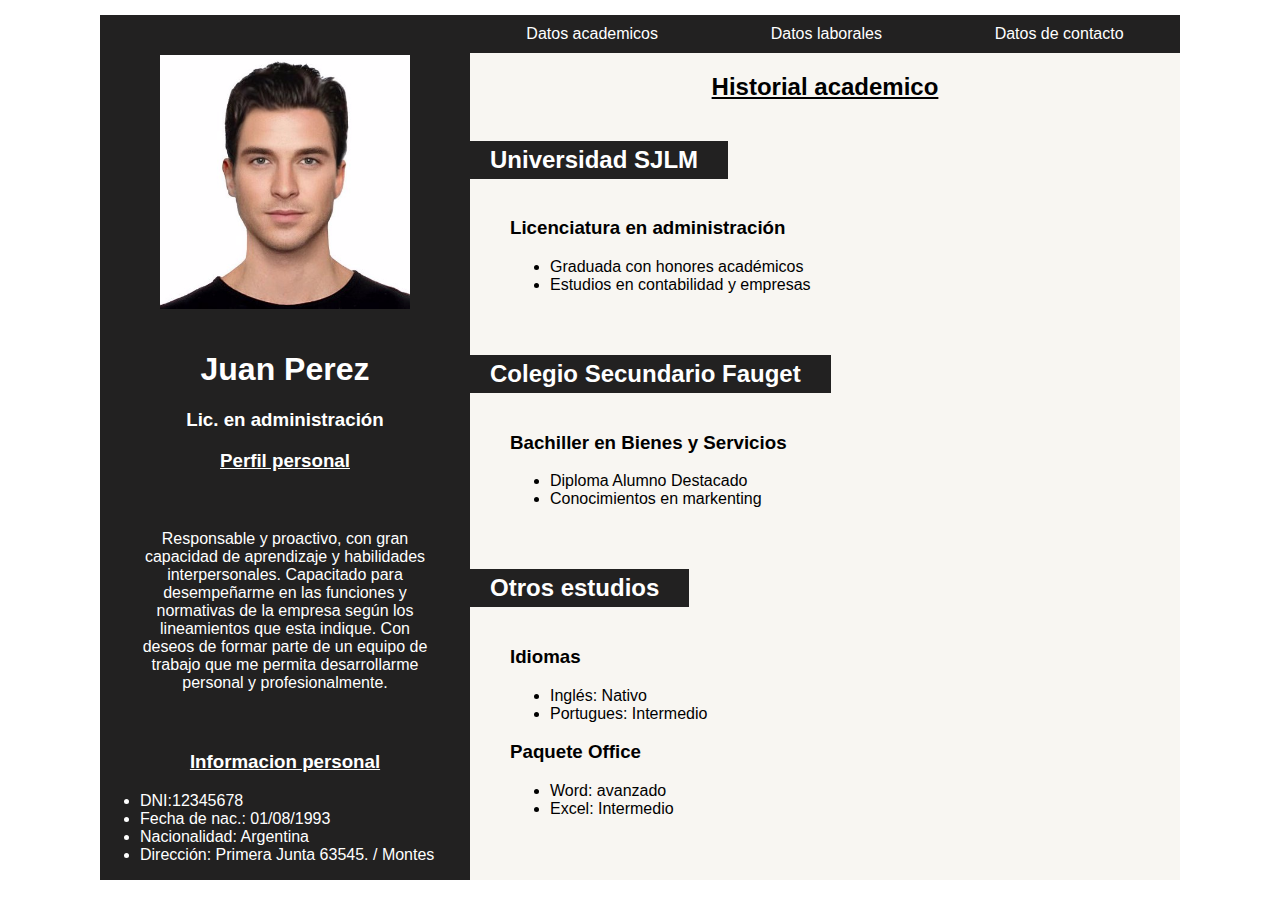
<file: index.html>
<!DOCTYPE html>
<html lang="es">
<head>
    <meta charset="UTF-8">
    <meta http-equiv="X-UA-Compatible" content="IE=edge">
    <meta name="viewport" content="width=device-width, initial-scale=1.0">
    <!--Archivo de estilos CCS-->
    <link rel="stylesheet" href="estilos_Curriculum.CSS">
    
    <!--Fuentes de Google awesone-->
    <link rel="preconnect" href="https://fonts.googleapis.com">
    
    <!--Fuentes de Google fonts-->
    <link rel="preconnect" href="https://fonts.gstatic.com" crossorigin>
    <link href="https://fonts.googleapis.com/css2?family=Montserrat&family=Rowdies&display=swap" rel="stylesheet">
    <title>Curriculum Vitae</title>
</head>
<body>

    <header></header>
    
    <main id="contenedor">

        <!--Seccion de informacion personal y presentacion-->
        <section id="datos-personales">
            <div class="info-perfil">
                <img class="centrado"src="rostro.jpg" alt="" width="250px">
                <h1>Juan Perez</h1>
                <h3>Lic. en administración</h3>
            </div>
        

            <div class="info-perfil">
                <h3><u>Perfil personal</u></h3>
                   <p>Responsable y proactivo, con gran capacidad de aprendizaje y habilidades interpersonales.
                      Capacitado para desempeñarme en las funciones y normativas de la empresa según los lineamientos que esta indique.
                      Con deseos de formar parte de un equipo de trabajo que me permita desarrollarme personal y profesionalmente.</p>
            </div>
            
            <div class="info-perfil">
                <h3><u>Informacion personal</u></h3>
                <ul>
                    <li>DNI:12345678</li>
                    <li>Fecha de nac.: 01/08/1993</li>
                    <li>Nacionalidad: Argentina</li>
                    <li>Dirección: Primera Junta 63545. / Montes</li>
                </ul>
            </div>
        </section>
        
        <!--Seccion de informacion academica-->
        <section id="academico-laboral-contacto">
            
            <!--Barra superior--> 
            <Nav>
                <a id="navinformacion" href="index.html">Datos academicos</a>
                <a id="navinformacion" href="curriculumLaboral.html">Datos laborales</a>
                <a id="navinformacion" href="curriculumDatos.html">Datos de contacto</a>
                
            </Nav>
            
            <h2><u>Historial academico</u></h2>
            
            <div class="tareas">
                <h2 id="titulo">Universidad SJLM</h2>

                <div id="experiencia">
                    <h3>Licenciatura en administración</h3>
                    <ul>
                        <li>Graduada con honores académicos </li>
                        <li>Estudios en contabilidad y empresas</li>
                    </ul>
                </div>
            </div>
            <div class="tareas">
                <h2 id="titulo">Colegio Secundario Fauget</h2>
                
                <div id="experiencia">
                    <h3>Bachiller en Bienes y Servicios</h3>
                    <ul>
                        <li>Diploma Alumno Destacado</li>
                        <li>Conocimientos en markenting</li>
                    </ul>
                </div>
            </div>
            <div class="tareas">
                <h2 id="titulo">Otros estudios</h2>
                
                <div id="experiencia">
                    <h3>Idiomas</h3>
                    <ul>
                        <li>Inglés: Nativo</li>
                        <li>Portugues: Intermedio</li>
                    </ul>
                
                     <h3>Paquete Office</h3>
                    <div>
                        <ul>
                            <li>Word: avanzado </li>
                            <li>Excel: Intermedio</li>
                        </ul>
                    </div>
                </div>
        </section>
    </main>

    <footer></footer>

</body>
</html>
</file>
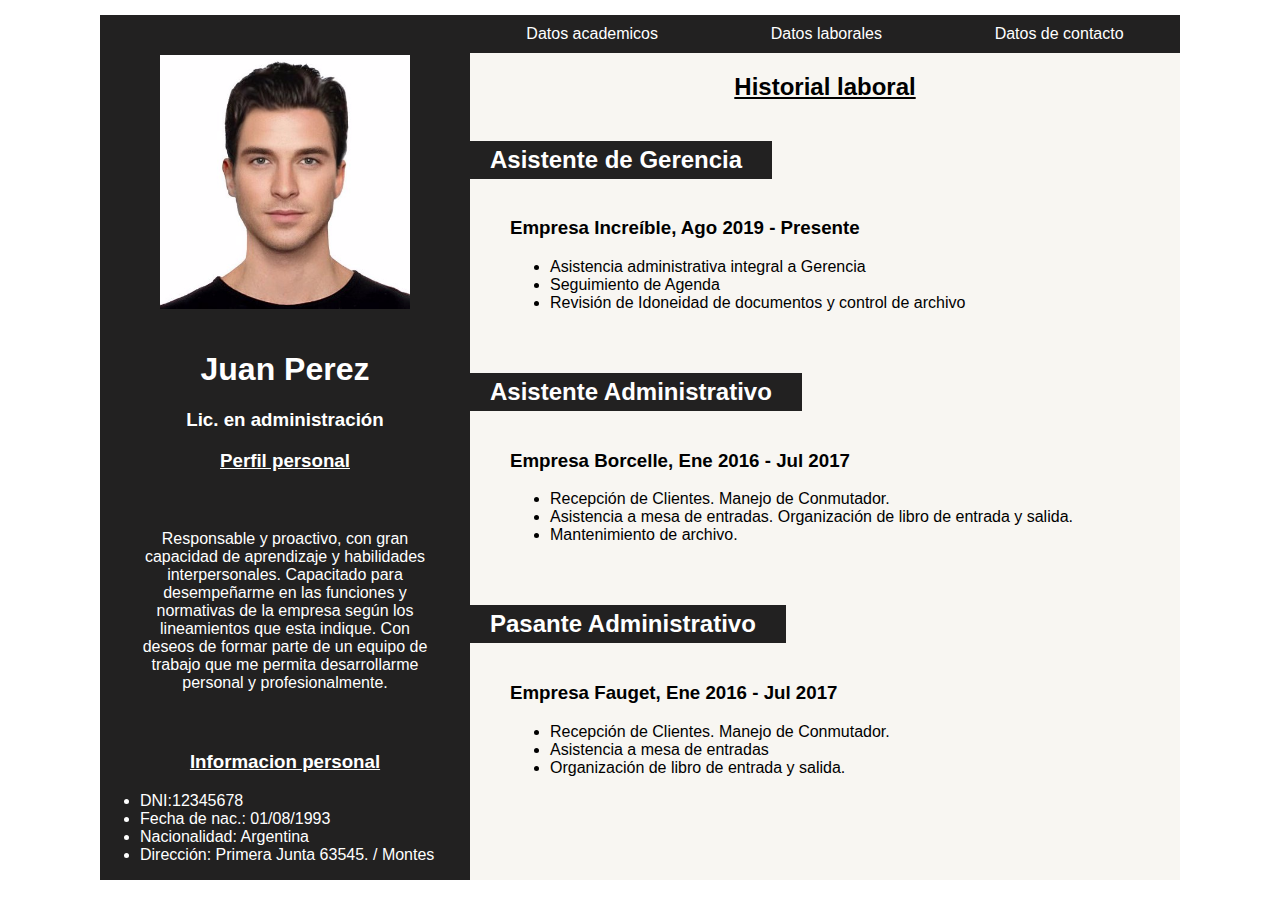
<file: curriculumLaboral.html>
<!DOCTYPE html>
<html lang="es">
<head>
    <meta charset="UTF-8">
    <meta http-equiv="X-UA-Compatible" content="IE=edge">
    <meta name="viewport" content="width=device-width, initial-scale=1.0">
    <!--Archivo de estilos CCS-->
    <link rel="stylesheet" href="estilos_Curriculum.CSS">
    
    <!--Fuentes de Google awesone-->
    <link rel="preconnect" href="https://fonts.googleapis.com">
    
    <!--Fuentes de Google fonts-->
    <link rel="preconnect" href="https://fonts.gstatic.com" crossorigin>
    <link href="https://fonts.googleapis.com/css2?family=Montserrat&family=Rowdies&display=swap" rel="stylesheet">
    <title>Curriculum Vitae</title>
</head>
<body>
    <header></header>
    
    <main id="contenedor">

        <!--Seccion de informacion personal y presentacion-->
        <section id="datos-personales">
            <div class="info-perfil">
                <img class="centrado"src="rostro.jpg" alt="" width="250px">
                <h1>Juan Perez</h1>
                <h3>Lic. en administración</h3>
            </div>

            <div class="info-perfil">
                <h3><u>Perfil personal</u></h3>
                <p>Responsable y proactivo, con gran capacidad de aprendizaje y habilidades interpersonales.
                Capacitado para desempeñarme en las funciones y normativas de la empresa según los lineamientos que esta indique.
                Con deseos de formar parte de un equipo de trabajo que me permita desarrollarme personal y profesionalmente.</p>
            </div>

            <div class="info-perfil">
                <h3><u>Informacion personal</u></h3>
                <ul>
                    <li>DNI:12345678</li>
                    <li>Fecha de nac.: 01/08/1993</li>
                    <li>Nacionalidad: Argentina</li>
                    <li>Dirección: Primera Junta 63545. / Montes</li>
                </ul>
            </div>
        </section>
        
        <!--Seccion de infromacion Laboral-->
        <section id="academico-laboral-contacto">
            <!--Barra superior--> 
            <Nav>
                <a id="navinformacion" href="index.html">Datos academicos</a>
                <a id="navinformacion" href="curriculumLaboral.html">Datos laborales</a>
                <a id="navinformacion" href="curriculumDatos.html">Datos de contacto</a>
                
            </Nav>
            
            <h2><u>Historial laboral</u></h2>

            <div class="tareas">
                <h2 id="titulo">Asistente de Gerencia</h2>

                <div id="experiencia">
                    <h3>Empresa Increíble, Ago 2019 - Presente</h3>
                    <ul>
                        <li>Asistencia administrativa integral a Gerencia</li>
                        <li>Seguimiento de Agenda</li>
                        <li>Revisión de Idoneidad de documentos y control de archivo</li>
                    </ul>
                </div>
            </div>
           
            <div class="tareas">
                <h2 id="titulo">Asistente Administrativo</h2>
                
                <div id="experiencia">
                    <h3>Empresa Borcelle, Ene 2016 - Jul 2017</h3>
                    <ul>
                        <li>Recepción de Clientes. Manejo de Conmutador.</li>
                        <li>Asistencia a mesa de entradas. Organización de libro de entrada y salida.</li>
                        <li>Mantenimiento de archivo.</li>
                    </ul>
                </div>
            </div>
            
            <div class="tareas">
                <h2 id="titulo">Pasante Administrativo</h2>
                
                <div id="experiencia">
                    <h3>Empresa Fauget, Ene 2016 - Jul 2017</h3>
                    <ul>
                        <li>Recepción de Clientes. Manejo de Conmutador.</li>
                        <li>Asistencia a mesa de entradas</li>
                        <li>Organización de libro de entrada y salida. </li>
                    </ul>
                </div>
            </div>

        </section>
    </main>

    <footer></footer>

</body>
</html>
</file>
<file: estilos_Curriculum.CSS>
/**Margen del encabezado*/
header{
    margin: 15px;
}

/**Cuerpo principal del Curriculum*/
body{
    margin-top: 0%;
    margin-left: 100px;
    margin-bottom: 0%;
    margin-right: 100px;
    font-family: 'Roboto', sans-serif;
}


/**Contenedor principal con las section de cada archivo academico-laboral-contacto*/
#contenedor{
    display: flex;
    flex-wrap: wrap;
    

    
}


/**Estilos para section de datos personales*/
#datos-personales {
    background-color: rgb(34, 33, 33);
    flex: 60px;
    color: white;
}

p{
    text-align: center;
    padding: 40px;
}
.info-perfil h3 {
    text-align: center;
}

/**Estilo de la foto del curriculum*/
.centrado{
    margin:20px auto;
	display:block;
    padding: 20px;
}

/**Nombre y titulo principal de cada seccion (Historial academica, laboral y contacto)*/
h2, h1{
    text-align: center;
}


/**Estilos de informacion de sections academico-laboral-contacto*/
#academico-laboral-contacto{
    background-color: rgb(248, 246, 242);
    flex: 400px;
    
}

.tareas{
    padding-right: 10px;
    padding-bottom: 25px;
}

#titulo{
    text-align: left;
    background-color: rgb(34, 33, 33);
    color: white ;
    padding: 5px;
    padding-right: 30px;
    padding-left: 20px;
    display: inline-block;
}

#experiencia{
    padding-left: 40px;
}


/**Estilos de la barra de navegacion*/
nav{
    display: flex;
    justify-content: space-around;
   
    flex-direction: row;
    background-color: rgb(34, 33, 33);
    
    
}
#navinformacion { 
      color: white;
      text-decoration: none;
      text-align:center;
      padding: 10px;
      
    
      
}
a:hover{
    background-color: rgb(107, 107, 231);
    transition: background-color.3s;
    
    
}


/**estilo para el boton de envio de mensaje de la seccion "Contacto"*/
#boton{
    background-color: rgb(34, 33, 33);
    border: none;
    color: white;
    padding: 15px 32px;
    text-align: center;
    text-decoration: none;
   
    font-size: 16px;
    font-family: 'Roboto', sans-serif;
    transition: background-color.3s;
}

#boton:hover{
    transition: background-color.3s;
    background-color: rgb(107, 107, 231);
}
/**iconos para la infromacion de contacto de la seccion "Contacto"*/
  .fa{
      font-size: 50px;
  }


/**Margen de pie de pagina*/
footer{
    margin: 15px;
}

@media screen and (max-width:600px){
    nav, #contendor {
        flex-direction: column;
    }
    
}
</file>
